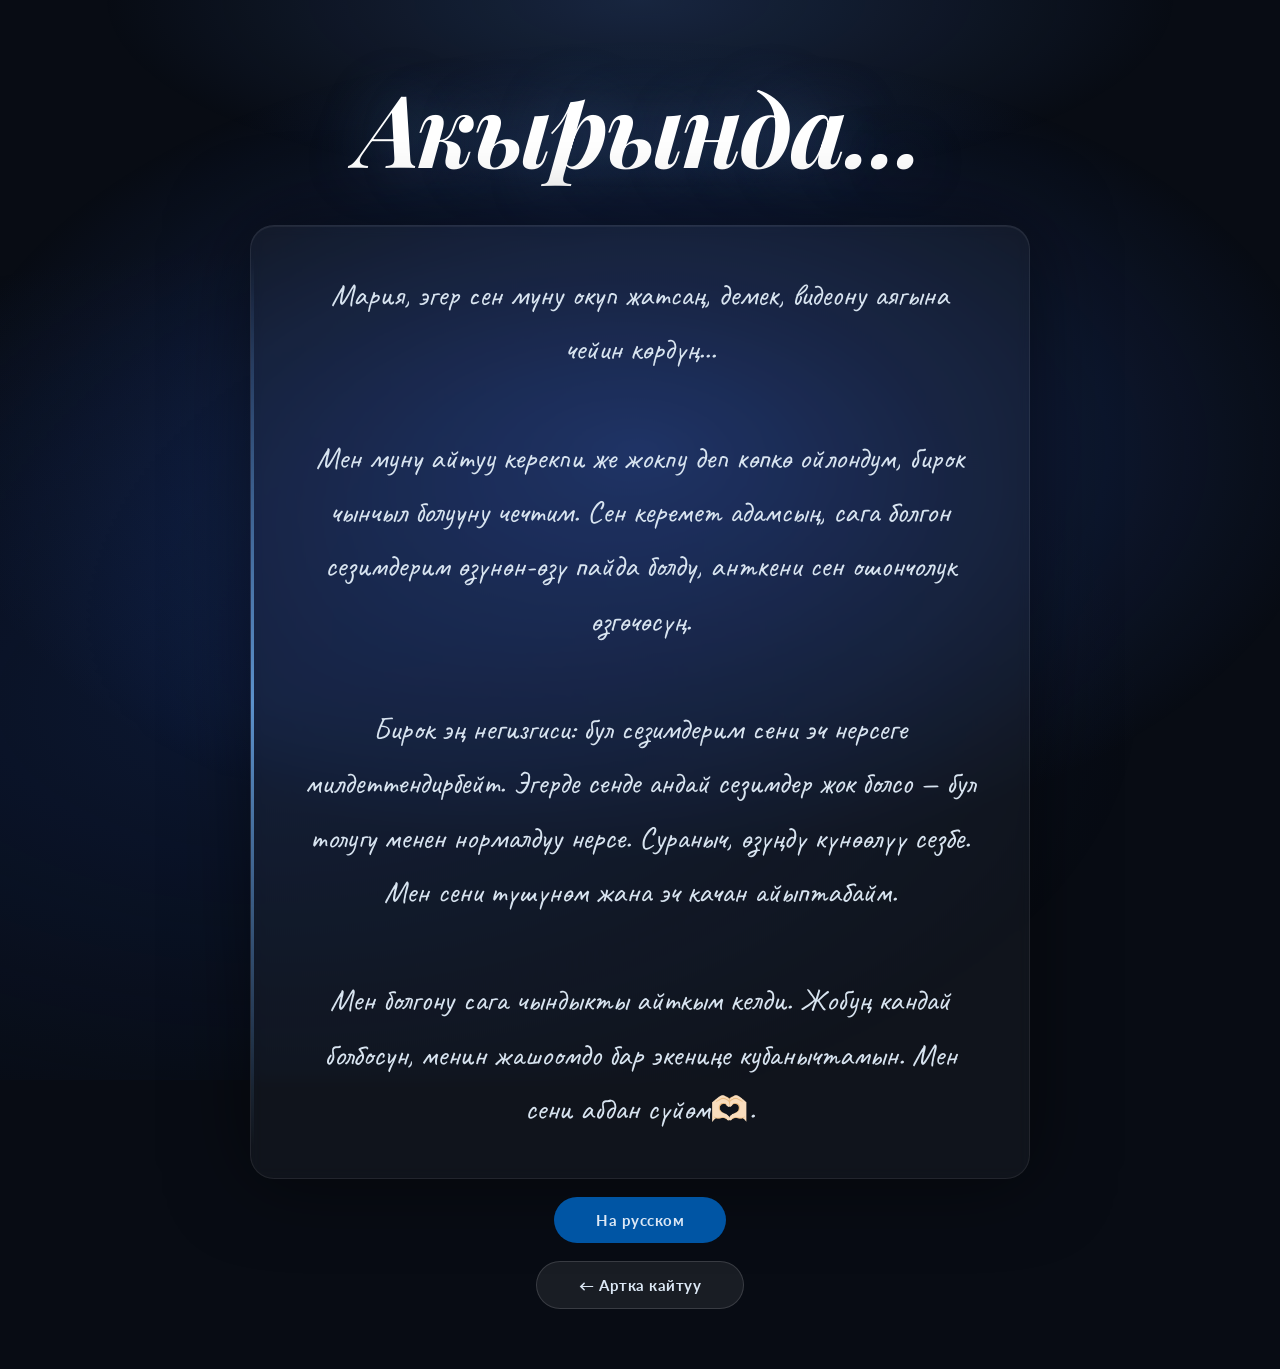
<file: kyrgyz_version.html>
<!DOCTYPE html>
<html lang="ky">
<head>
    <meta charset="UTF-8">
    <meta name="viewport" content="width=device-width, initial-scale=1.0">
    <title>Мария үчүн 🫶🏻</title>
    <link rel="stylesheet" href="website.css">
    <link rel="icon" href="kyrgyzflag.png">
</head>
<body class="page2-body kyrgyz-body">

    <div class="wrapper">
        <h1 class="lastly-title">Акырында...</h1>

        <div class="message-container">
            <p class="congrats-text">
                Мария, эгер сен муну окуп жатсаң, демек, видеону аягына чейин көрдүң... <br><br>
                Мен муну айтуу керекпи же жокпу деп көпкө ойлондум, бирок чынчыл болууну чечтим. Сен керемет адамсың, сага болгон сезимдерим өзүнөн-өзү пайда болду, анткени сен ошончолук өзгөчөсүң. <br><br>
                Бирок эң негизгиси: бул сезимдерим сени эч нерсеге милдеттендирбейт. Эгерде сенде андай сезимдер жок болсо — бул толугу менен нормалдуу нерсе. Сураныч, өзүңдү күнөөлүү сезбе. Мен сени түшүнөм жана эч качан айыптабайм.<br><br>
                Мен болгону сага чындыкты айткым келди. Жобуң кандай болбосун, менин жашоомдо бар экениңе кубанычтамын. Мен сени абдан сүйөм🫶🏻.
            </p>
        </div>

        <div class="button-container">
            <a href="page2.html" class="my-button" style="background-color: #0055a4; color: white; border: none;">На русском</a>
            <a href="index.html" class="my-button">← Артка кайтуу</a>
        </div>
    </div>

    <audio id="bgMusic" loop>
        <source src="Enya - Carribean Blue.mp3" type="audio/mpeg">
    </audio>

    <script>
        var music = document.getElementById("bgMusic");
        window.addEventListener('load', function () {
            if (localStorage.getItem('musicPlaying') === 'true') {
                music.currentTime = parseFloat(localStorage.getItem('musicTime')) || 0;
                music.play().catch(function () {
                    document.addEventListener('click', function () { music.play(); }, { once: true });
                });
            }
        });
        setInterval(function () {
            if (!music.paused) localStorage.setItem('musicTime', music.currentTime);
        }, 1000);
    </script>
</body>
</html>
</file>
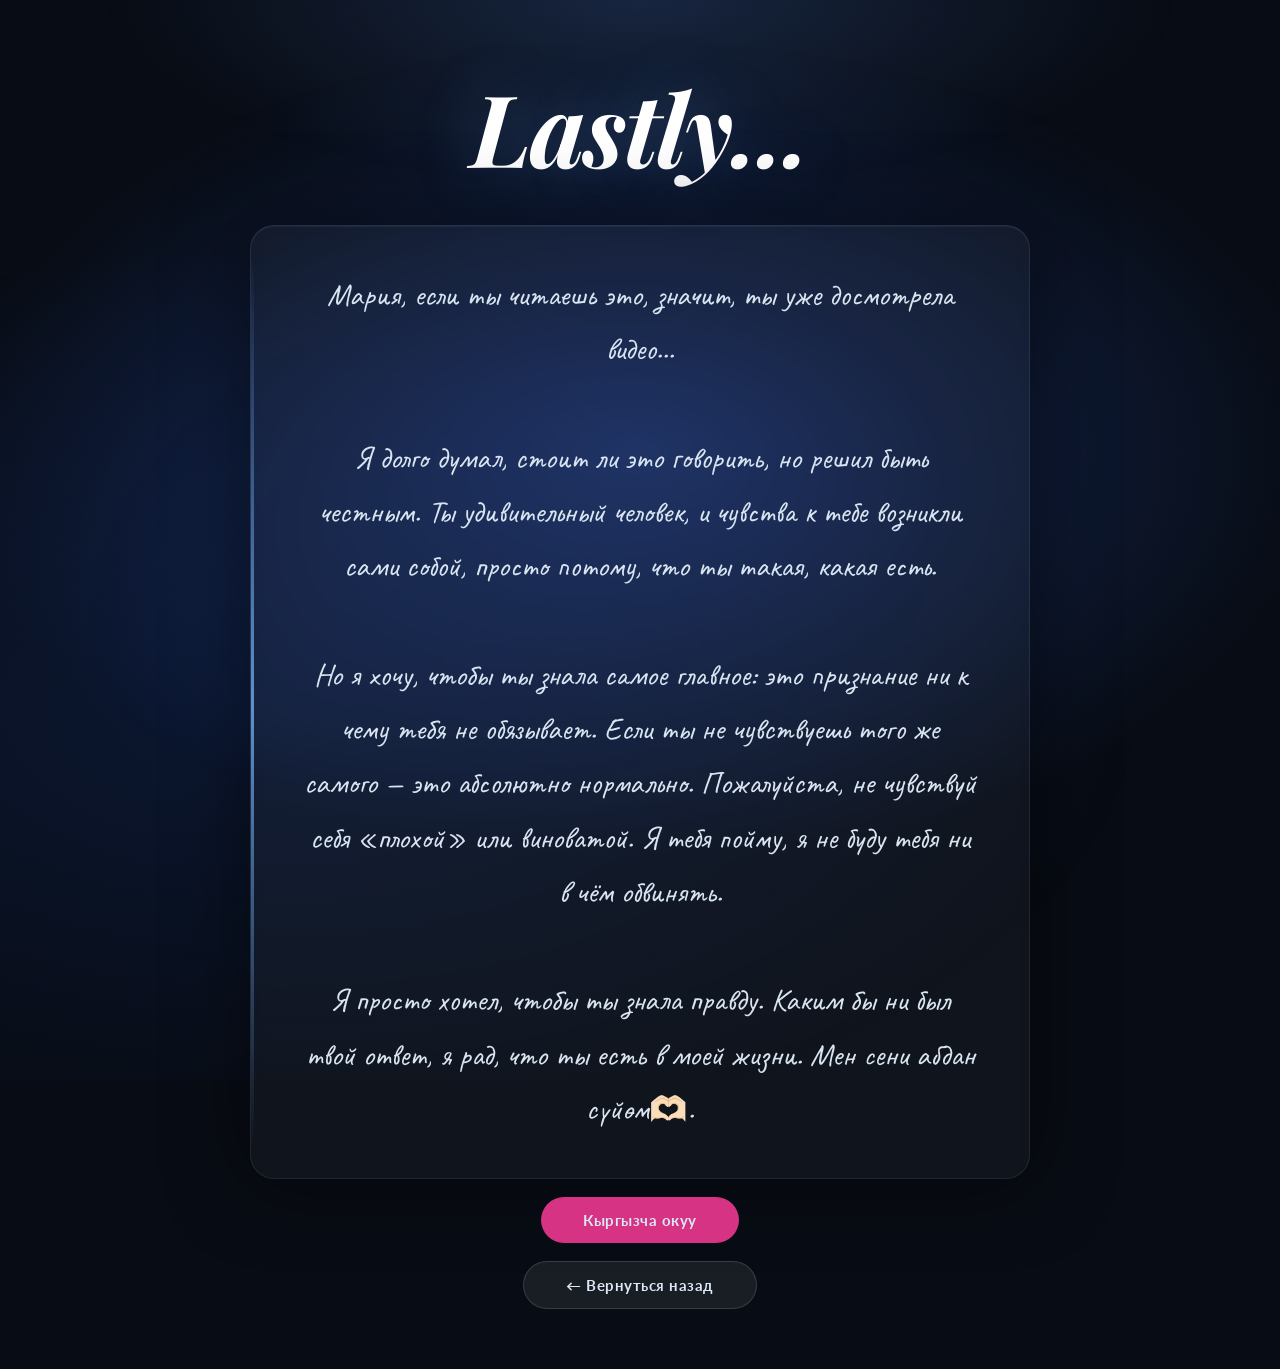
<file: page2.html>
<!DOCTYPE html>
<html lang="ru">
<head>
    <meta charset="UTF-8">
    <meta name="viewport" content="width=device-width, initial-scale=1.0">
    <title>Для Марии 🫶🏻</title>
    <link rel="stylesheet" href="website.css">
    <link rel="icon" href="favicon.png">
</head>
<body class="page2-body">

    <div class="wrapper">
        <h1 class="lastly-title">Lastly...</h1>

        <div class="message-container">
            <p class="congrats-text">
                Мария, если ты читаешь это, значит, ты уже досмотрела видео... <br><br>
                Я долго думал, стоит ли это говорить, но решил быть честным. Ты удивительный человек, и чувства к тебе возникли сами собой, просто потому, что ты такая, какая есть. <br><br>
                Но я хочу, чтобы ты знала самое главное: это признание ни к чему тебя не обязывает. Если ты не чувствуешь того же самого — это абсолютно нормально. Пожалуйста, не чувствуй себя «плохой» или виноватой. Я тебя пойму, я не буду тебя ни в чём обвинять.<br><br>
                Я просто хотел, чтобы ты знала правду. Каким бы ни был твой ответ, я рад, что ты есть в моей жизни. Мен сени абдан сүйөм🫶🏻.
            </p>
        </div>

        <div class="button-container">
            <a href="kyrgyz_version.html" class="my-button" style="background-color: #d63384; color: white; border: none;">Кыргызча окуу</a>
            <a href="index.html" class="my-button">← Вернуться назад</a>
        </div>
    </div>

    <audio id="bgMusic" loop>
        <source src="Enya - Carribean Blue.mp3" type="audio/mpeg">
    </audio>

    <script>
        var music = document.getElementById("bgMusic");
        window.addEventListener('load', function () {
            if (localStorage.getItem('musicPlaying') === 'true') {
                music.currentTime = parseFloat(localStorage.getItem('musicTime')) || 0;
                music.play().catch(function () {
                    document.addEventListener('click', function () { music.play(); }, { once: true });
                });
            }
        });
        setInterval(function () {
            if (!music.paused) localStorage.setItem('musicTime', music.currentTime);
        }, 1000);
    </script>
</body>
</html>
</file>
<file: website.css>
/* ============================================
   IMPORTS & VARIABLES
   ============================================ */
@import url('https://fonts.googleapis.com/css2?family=Playfair+Display:ital,wght@0,400;0,700;1,400;1,700&family=Caveat:wght@400;600;700&family=Lato:wght@300;400;700&display=swap');

:root {
    --blue-soft: #5C92CC;
    --blue-deep: #1d7ac7;
    --blue-dark: #2c4a6e;
    --cream: #fdf6f0;
    --white: #ffffff;
    --dark-bg: #12151a;
    --text-muted: #c8d0dc;
}

/* ============================================
   RESET & BASE
   ============================================ */
*, *::before, *::after { box-sizing: border-box; margin: 0; padding: 0; }

body {
    display: flex;
    justify-content: center;
    font-family: 'Lato', sans-serif;
    overflow-x: hidden;
    min-height: 100vh;
}

.wrapper {
    width: 100%;
    max-width: 1100px;
    padding: 30px 20px;
    box-sizing: border-box;
    text-align: center;
    position: relative;
    z-index: 2;
}

/* ============================================
   PAGE 1 — ROMANTIC ANIMATED AURORA
   ============================================ */
.page1-body {
    background: #fce8f0;
    position: relative;
}

.page1-body::before {
    content: '';
    position: fixed;
    inset: 0;
    background:
        radial-gradient(ellipse 70% 55% at 15% 15%, rgba(255,160,200,0.85) 0%, transparent 55%),
        radial-gradient(ellipse 65% 50% at 85% 85%, rgba(160,200,255,0.8) 0%, transparent 55%),
        radial-gradient(ellipse 55% 45% at 75% 20%, rgba(255,200,230,0.7) 0%, transparent 50%),
        radial-gradient(ellipse 60% 50% at 20% 80%, rgba(180,220,255,0.7) 0%, transparent 50%);
    pointer-events: none;
    z-index: 0;
    animation: aurora1 8s ease-in-out infinite alternate;
}

.page1-body::after {
    content: '';
    position: fixed;
    inset: 0;
    background:
        radial-gradient(ellipse 60% 50% at 80% 15%, rgba(255,180,220,0.7) 0%, transparent 55%),
        radial-gradient(ellipse 65% 55% at 15% 80%, rgba(200,170,255,0.65) 0%, transparent 55%),
        radial-gradient(ellipse 50% 40% at 50% 50%, rgba(255,220,240,0.5) 0%, transparent 50%);
    pointer-events: none;
    z-index: 0;
    animation: aurora2 10s ease-in-out infinite alternate;
}

@keyframes aurora1 {
    0%   { transform: translate(0%, 0%) scale(1); opacity: 1; }
    33%  { transform: translate(8%, -6%) scale(1.08); opacity: 0.85; }
    66%  { transform: translate(-6%, 8%) scale(0.95); opacity: 0.95; }
    100% { transform: translate(5%, 5%) scale(1.05); opacity: 0.9; }
}

@keyframes aurora2 {
    0%   { transform: translate(0%, 0%) scale(1); opacity: 0.9; }
    33%  { transform: translate(-7%, 5%) scale(1.06); opacity: 1; }
    66%  { transform: translate(6%, -7%) scale(0.97); opacity: 0.85; }
    100% { transform: translate(-4%, -4%) scale(1.04); opacity: 0.95; }
}

.hearts-container {
    position: fixed;
    inset: 0;
    pointer-events: none;
    z-index: 1;
    overflow: hidden;
}

.heart-particle {
    position: absolute;
    bottom: -60px;
    font-size: 18px;
    opacity: 0;
    animation: floatHeart linear infinite;
    user-select: none;
}

@keyframes floatHeart {
    0%   { transform: translateY(0) rotate(-10deg) scale(0.8); opacity: 0; }
    10%  { opacity: 0.5; }
    90%  { opacity: 0.2; }
    100% { transform: translateY(-110vh) rotate(15deg) scale(1.1); opacity: 0; }
}

.page1-body h1 {
    font-family: 'Playfair Display', serif;
    font-style: italic;
    color: var(--blue-deep);
    font-size: clamp(48px, 9vw, 88px);
    margin: 40px 0 20px;
    text-shadow: 0 2px 30px rgba(255,255,255,0.95), 0 0 60px rgba(92,146,204,0.25);
    animation: fadeSlideDown 1s ease both;
    letter-spacing: -1px;
}

@keyframes fadeSlideDown {
    from { opacity: 0; transform: translateY(-30px); }
    to   { opacity: 1; transform: translateY(0); }
}

@keyframes fadeSlideUp {
    from { opacity: 0; transform: translateY(30px); }
    to   { opacity: 1; transform: translateY(0); }
}

.music-box {
    margin: 0 auto 35px;
    background: rgba(255,255,255,0.58);
    backdrop-filter: blur(14px);
    -webkit-backdrop-filter: blur(14px);
    padding: 14px 28px;
    border-radius: 60px;
    display: inline-flex;
    align-items: center;
    gap: 14px;
    border: 1px solid rgba(255,255,255,0.75);
    box-shadow: 0 8px 32px rgba(92,146,204,0.15);
    animation: fadeSlideDown 1s 0.3s ease both;
}

.music-box p {
    color: var(--blue-dark) !important;
    font-size: 14px !important;
    font-style: italic !important;
    text-shadow: none !important;
    margin: 0 !important;
}

.play-button {
    padding: 10px 26px;
    font-size: 14px;
    font-family: 'Lato', sans-serif;
    font-weight: 700;
    background: linear-gradient(135deg, var(--blue-deep), var(--blue-soft));
    color: white;
    border: none;
    border-radius: 30px;
    cursor: pointer;
    box-shadow: 0 4px 15px rgba(29,122,199,0.3);
    transition: all 0.3s ease;
    letter-spacing: 0.5px;
}

.play-button:hover {
    transform: scale(1.05);
    box-shadow: 0 6px 20px rgba(29,122,199,0.45);
}

/* --- FIXED PHOTO/VIDEO SECTION --- */
.photos {
    display: flex;
    flex-direction: row;
    justify-content: center;
    align-items: center;
    gap: 16px;
    width: 100%;
    animation: fadeSlideUp 1s 0.5s ease both;
}

.her {
    width: 30%;
    max-width: 380px;
    aspect-ratio: 4 / 7;
    border-radius: 20px;
    box-shadow: 0 20px 50px rgba(0,0,0,0.18), 0 0 0 3px rgba(255,255,255,0.55);
    background-color: transparent; 
    transition: transform 0.4s ease, box-shadow 0.4s ease;
    object-fit: cover; /* Keeps the preview box filled */
}

.her:hover {
    transform: translateY(-7px) scale(1.015);
    box-shadow: 0 30px 60px rgba(0,0,0,0.25), 0 0 0 3px rgba(92,146,204,0.5);
}

/* FIXED FULLSCREEN: This forces the video to NOT zoom when in fullscreen */
video.her:fullscreen {
    object-fit: contain !important;
    background-color: black; /* Essential for cinematic feel in fullscreen */
}
video.her:-webkit-full-screen {
    object-fit: contain !important;
    background-color: black;
}

.message { animation: fadeSlideUp 1s 0.8s ease both; }

.page1-body h2 {
    font-family: 'Playfair Display', serif;
    color: var(--blue-dark);
    font-size: clamp(18px, 3vw, 26px);
    font-style: italic;
    font-weight: 400;
    margin-top: 45px;
    background: rgba(255,255,255,0.62);
    backdrop-filter: blur(12px);
    -webkit-backdrop-filter: blur(12px);
    padding: 24px 32px;
    border-radius: 20px;
    line-height: 1.6;
    border: 1px solid rgba(255,255,255,0.75);
    box-shadow: 0 8px 30px rgba(92,146,204,0.1);
}

.page1-body .message p {
    color: var(--blue-deep);
    font-size: clamp(22px, 4.5vw, 38px);
    font-style: italic;
    text-shadow: 0 0 20px rgba(255,255,255,1);
    font-family: 'Playfair Display', serif;
    margin-top: 16px;
}

.button-container { animation: fadeSlideUp 1s 1.1s ease both; }

.page1-body .my-button {
    background: linear-gradient(135deg, var(--blue-deep), var(--blue-soft));
    color: white !important;
    padding: 18px 52px;
    font-weight: 700;
    font-family: 'Lato', sans-serif;
    letter-spacing: 0.8px;
    font-size: 16px;
    text-decoration: none;
    border-radius: 60px;
    display: inline-block;
    margin-top: 40px;
    box-shadow: 0 12px 30px rgba(29,122,199,0.35);
    transition: transform 0.3s ease, box-shadow 0.3s ease;
    border: 1px solid rgba(255,255,255,0.25);
    animation: pulseGlow 2.5s 2.5s ease-in-out infinite;
}

.page1-body .my-button:hover {
    transform: translateY(-3px) scale(1.03);
    box-shadow: 0 18px 42px rgba(29,122,199,0.5);
}

@keyframes pulseGlow {
    0%, 100% { box-shadow: 0 12px 30px rgba(29,122,199,0.35); }
    50%       { box-shadow: 0 12px 40px rgba(29,122,199,0.6), 0 0 0 10px rgba(29,122,199,0.07); }
}

/* ============================================
   PAGE 2 — CINEMATIC DARK
   ============================================ */
.page2-body {
    background: #080c14;
    font-family: 'Caveat', cursive;
    position: relative;
}

.page2-body::before {
    content: '';
    position: fixed;
    inset: -20%;
    background:
        radial-gradient(ellipse 60% 50% at 50% 50%, rgba(40,80,180,0.45) 0%, transparent 65%),
        radial-gradient(ellipse 80% 60% at 30% 70%, rgba(20,50,120,0.3) 0%, transparent 60%);
    pointer-events: none;
    z-index: 0;
    animation: deepPulse 5s ease-in-out infinite alternate;
}

.page2-body::after {
    content: '';
    position: fixed;
    inset: 0;
    background: radial-gradient(ellipse 70% 35% at 50% 0%, rgba(80,130,220,0.22) 0%, transparent 60%);
    pointer-events: none;
    z-index: 0;
    animation: topShimmer 7s ease-in-out infinite alternate;
}

@keyframes deepPulse {
    0%   { opacity: 0.4; transform: scale(0.92); }
    50%  { opacity: 1;   transform: scale(1.06); }
    100% { opacity: 0.6; transform: scale(0.98); }
}

@keyframes topShimmer {
    0%   { opacity: 0.3; transform: translateY(-10px); }
    50%  { opacity: 0.9; transform: translateY(5px); }
    100% { opacity: 0.5; transform: translateY(-5px); }
}

.page2-body .wrapper {
    min-height: 100vh;
    display: flex;
    flex-direction: column;
    justify-content: center;
    padding: 60px 20px;
}

.lastly-title {
    font-family: 'Playfair Display', serif;
    font-style: italic;
    color: #ffffff;
    font-size: clamp(56px, 10vw, 100px);
    margin-bottom: 32px;
    text-shadow: 0 0 60px rgba(92,146,204,0.4);
    letter-spacing: -2px;
    animation: revealTitle 1.2s cubic-bezier(0.22, 1, 0.36, 1) both;
}

@keyframes revealTitle {
    from { opacity: 0; transform: translateY(40px) scale(0.95); filter: blur(6px); }
    to   { opacity: 1; transform: translateY(0) scale(1); filter: blur(0); }
}

.message-container {
    background: rgba(255,255,255,0.035);
    border: 1px solid rgba(255,255,255,0.08);
    border-radius: 24px;
    padding: 42px 52px;
    max-width: 780px;
    margin: 0 auto;
    box-shadow: 0 0 80px rgba(0,0,0,0.5), inset 0 1px 0 rgba(255,255,255,0.06);
    animation: revealTitle 1.2s 0.3s cubic-bezier(0.22, 1, 0.36, 1) both;
    backdrop-filter: blur(6px);
    position: relative;
}

.message-container::before {
    content: '';
    position: absolute;
    left: 0; top: 32px; bottom: 32px;
    width: 3px;
    background: linear-gradient(to bottom, transparent, var(--blue-soft), transparent);
    border-radius: 3px;
}

.congrats-text {
    font-family: 'Caveat', cursive !important;
    font-size: clamp(22px, 4vw, 31px) !important;
    line-height: 1.75 !important;
    color: #d8e4f0 !important;
    text-align: center;
}

.page2-body .button-container {
    animation: revealTitle 1.2s 0.6s cubic-bezier(0.22, 1, 0.36, 1) both;
    display: flex;
    flex-direction: column;
    align-items: center;
}

.page2-body .my-button {
    background: rgba(255,255,255,0.07);
    color: #dce8f5 !important;
    padding: 14px 42px;
    text-decoration: none;
    border-radius: 60px;
    display: inline-block;
    margin-top: 18px;
    font-family: 'Lato', sans-serif;
    font-weight: 700;
    font-size: 15px;
    letter-spacing: 0.5px;
    transition: all 0.3s ease;
    border: 1px solid rgba(255,255,255,0.14);
    backdrop-filter: blur(8px);
}

/* ============================================
   RESPONSIVE
   ============================================ */
@media (max-width: 900px) {
    .photos { flex-direction: column; gap: 20px; }
    .her { width: 85%; max-width: 360px; }
    .lastly-title { font-size: 58px; }
    .message-container { padding: 28px 24px; }
}

@media (max-width: 500px) {
    .page1-body h1 { font-size: 50px; }
    .music-box { flex-direction: column; gap: 8px; border-radius: 24px; }
    .lastly-title { font-size: 46px; }
}
</file>
